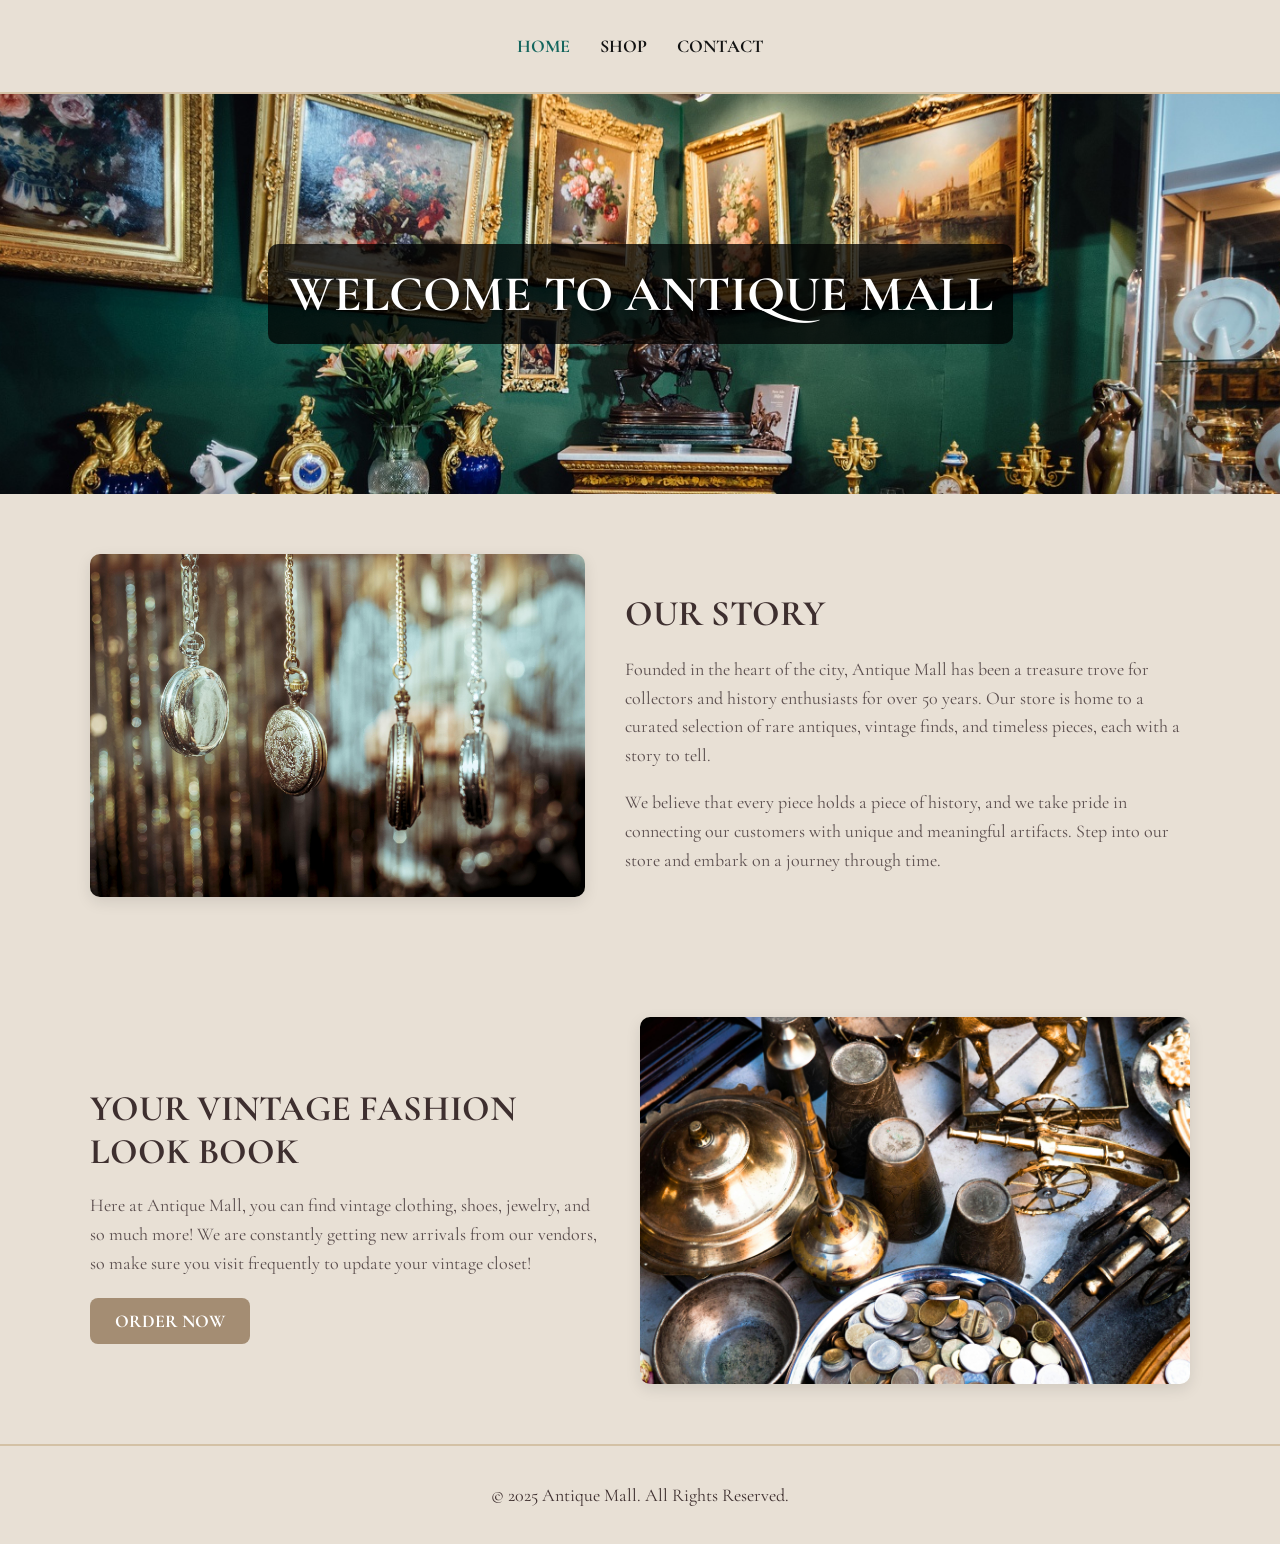
<file: index.html>
<!DOCTYPE html>
<html lang="en">

<head>
    <meta charset="UTF-8">
    <meta name="viewport" content="width=device-width, initial-scale=1.0">
    <title>Antique Store</title>
    <link href="https://fonts.googleapis.com/css2?family=Cormorant+Garamond:wght@400;700&display=swap" rel="stylesheet">
    <link rel="stylesheet" href="sourse/styles/mycss.css">
</head>
<script>
    document.addEventListener("DOMContentLoaded", function () {
        let links = document.querySelectorAll(".nav-menu a");
        let currentPage = window.location.pathname.split("/").pop();

        links.forEach(link => {
            if (link.getAttribute("href") === currentPage) {
                link.classList.add("active");
            }
        });
    });
</script>


 
    


 
<header>
    <nav>
        <ul class="nav-menu">
            <li><a href="index.html">Home</a></li>
            <li><a href="shop.html">Shop</a></li>
            <li><a href="contact.html">Contact</a></li>
             
        </ul>
    </nav>
    
</header>

<section class="hero">

    <h1>Welcome to Antique Mall</h1>

</section>

<section class="history">
    <div class="container">
        <div class="history-content">
            <img src="sourse/images/pexels-guado-18910389.jpg" alt="Inside Antique Mall">
            <div class="history-text">
                <h2>Our Story</h2>
                <p>
                    Founded in the heart of the city, Antique Mall has been a treasure trove for collectors and
                    history enthusiasts for over 50 years.
                    Our store is home to a curated selection of rare antiques, vintage finds, and timeless pieces,
                    each with a story to tell.
                </p>
                <p>
                    We believe that every piece holds a piece of history, and we take pride in connecting our
                    customers with unique and meaningful artifacts.
                    Step into our store and embark on a journey through time.
                </p>
            </div>
        </div>
    </div>
</section>
<section class="vintage-fashion">
    <div class="container">
        <div class="vintage-content">
            <div class="vintage-text">
                <h2>Your Vintage Fashion Look Book</h2>
                <p>
                    Here at Antique Mall, you can find vintage clothing, shoes, jewelry, and so much more!
                    We are constantly getting new arrivals from our vendors, so make sure you visit frequently to
                    update your vintage closet!
                </p>
                <a href="shop.html" class="order-button">Order Now</a>

            </div>
            <img src="sourse/images/pexels-damla-karaagacli-42037640-14936593.jpg" alt="Vintage fashion collection">
        </div>
    </div>
</section>




<footer>
    <p>&copy; 2025 Antique Mall. All Rights Reserved.</p>
</footer>



</html>
</file>
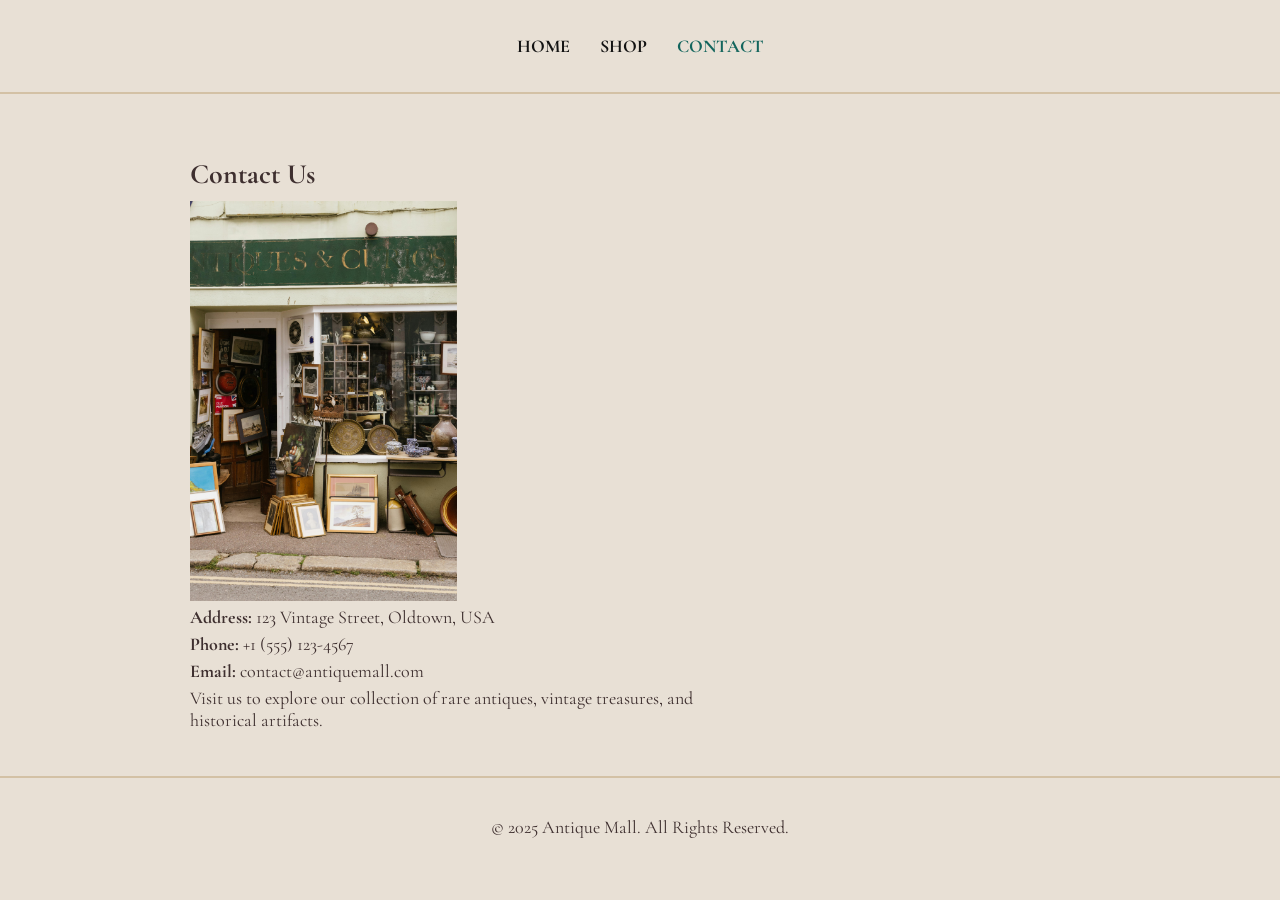
<file: contact.html>
<!DOCTYPE html>
<html lang="en">
<head>
    <meta charset="UTF-8">
    <meta name="viewport" content="width=device-width, initial-scale=1.0">
    <title>Antique Store</title>
    <link href="https://fonts.googleapis.com/css2?family=Cormorant+Garamond:wght@400;700&display=swap" rel="stylesheet">
    <link rel="stylesheet" href="sourse/styles/mycss.css">
</head>
<script>
  document.addEventListener("DOMContentLoaded", function () {
      let links = document.querySelectorAll(".nav-menu a");
      let currentPage = window.location.pathname.split("/").pop();

      links.forEach(link => {
          if (link.getAttribute("href") === currentPage) {
              link.classList.add("active");
          }
      });
  });
</script>
<header>
  <nav>
      <ul class="nav-menu">
          <li><a href="index.html">Home</a></li>
          <li><a href="shop.html">Shop</a></li>
          <li><a href="contact.html">Contact</a></li>
           
      </ul>
  </nav>
  
</header>
<script src="sourse/scripts/animation.js"></script>

<body>
  <section class="contact">
    <div class="contact-container">
       
        <div class="contact-info">
          <h1 class="hidden">Contact Us</h1>
          <img src="sourse/images/pexels-ellie-burgin-1661546-26387776.jpg" alt="Antique Store" class="hidden">          
          <p><strong>Address:</strong> 123 Vintage Street, Oldtown, USA</p>
          <p><strong>Phone:</strong> +1 (555) 123-4567</p>
          <p><strong>Email:</strong> contact@antiquemall.com</p>
          <p>Visit us to explore our collection of rare antiques, vintage treasures, and historical artifacts.</p>
        </div>
        
    </div>
</section>

<footer>
    <p>&copy; 2025 Antique Mall. All Rights Reserved.</p>
</footer>

</body>
</html>
</file>
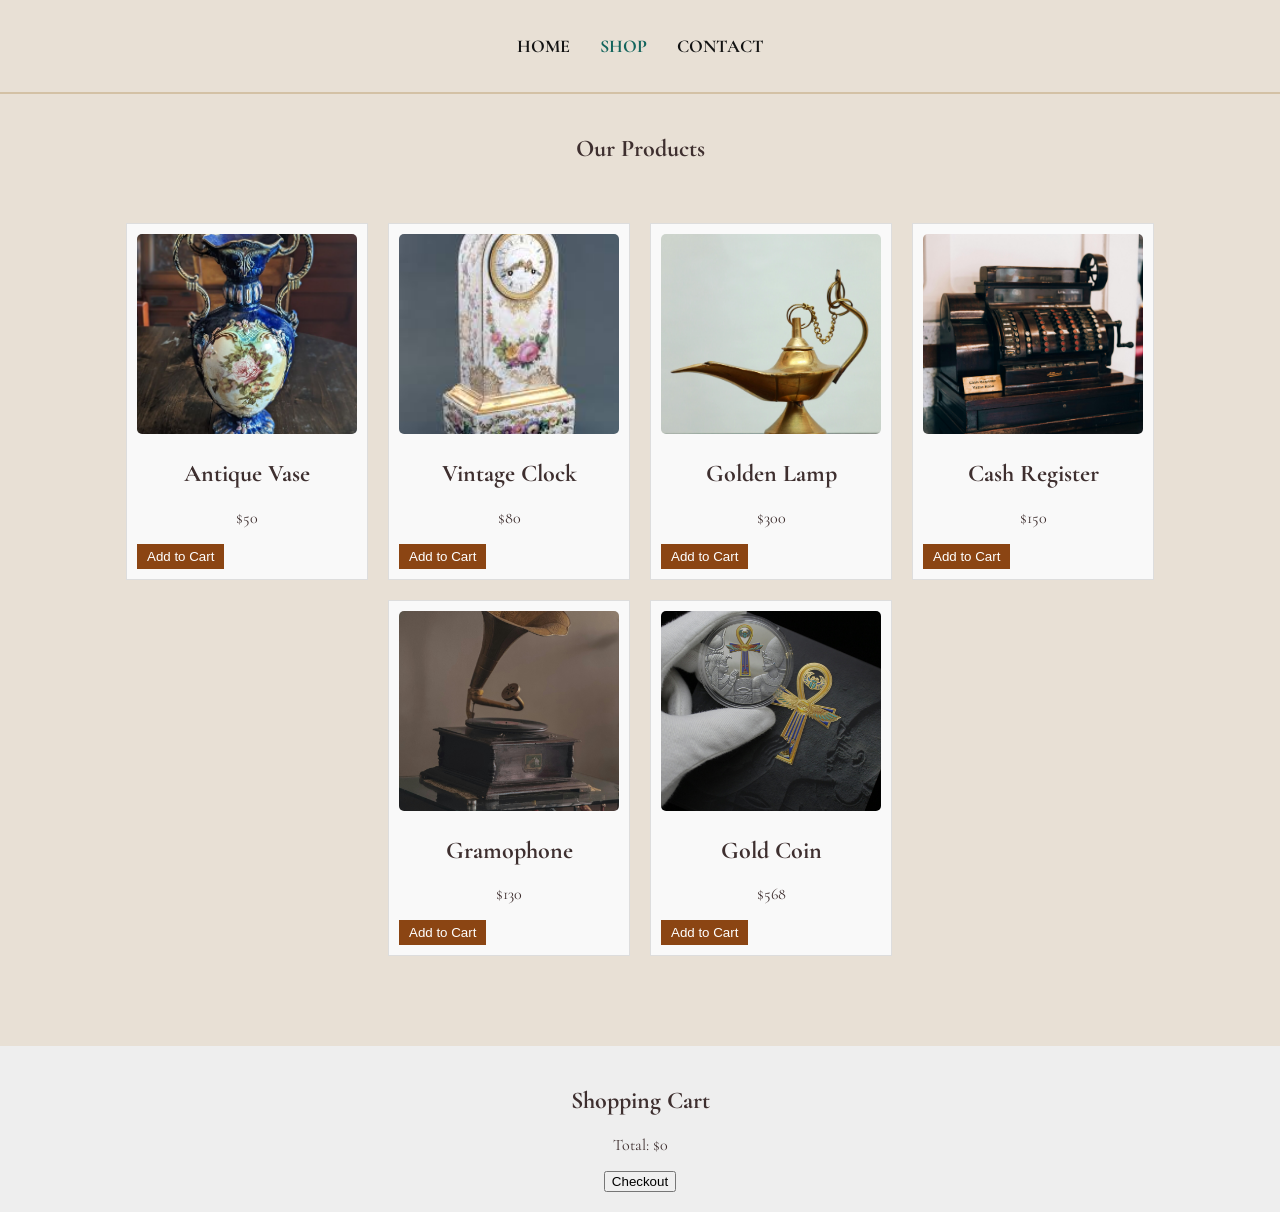
<file: shop.html>
<!DOCTYPE html>
<html lang="en">

<head>
  <meta charset="UTF-8">
  <meta name="viewport" content="width=device-width, initial-scale=1.0">
  <title>Antique Store</title>
  <link href="https://fonts.googleapis.com/css2?family=Cormorant+Garamond:wght@400;700&display=swap" rel="stylesheet">
  <link rel="stylesheet" href="sourse/styles/mycss.css">
</head>
<script>
  document.addEventListener("DOMContentLoaded", function () {
    let links = document.querySelectorAll(".nav-menu a");
    let currentPage = window.location.pathname.split("/").pop();

    links.forEach(link => {
      if (link.getAttribute("href") === currentPage) {
        link.classList.add("active");
      }
    });
  });
</script>

<body>


  <header>
    <nav>
      <ul class="nav-menu">
        <li><a href="index.html">Home</a></li>
        <li><a href="shop.html">Shop</a></li>
        <li><a href="contact.html">Contact</a></li>

      </ul>
    </nav>

  </header>
  <section class="shop">
    <h1>Our Products</h1>
    <div class="products">
      <div class="product">
        <img src="sourse/images/s-l1200.jpg" alt="Antique Vase">
        <h2>Antique Vase</h2>
        <p>$50</p>
        <button class="add-to-cart" data-name="Antique Vase" data-price="50">Add to Cart</button>
      </div>

      <div class="product">
        <img src="sourse/images/images.jpg" alt="Vintage Clock">
        <h2>Vintage Clock</h2>
        <p>$80</p>
        <button class="add-to-cart" data-name="Vintage Clock" data-price="80">Add to Cart</button>
      </div>

      <div class="product">
        <img src="sourse/images/pexels-borishamer-20122580.jpg" alt="Golden Lamp">
        <h2>Golden Lamp</h2>
        <p>$300</p>
        <button class="add-to-cart" data-name="Golden Lamp" data-price="300">Add to Cart</button>
      </div>
      <div class="product">
        <img src="sourse/images/pexels-lokmansevim-14156307.jpg" alt="Cash Register">
        <h2>Cash Register</h2>
        <p>$150</p>
        <button class="add-to-cart" data-name="Cash Register" data-price="150">Add to Cart</button>
      </div>
      <div class="product">
        <img src="sourse/images/pexels-inder-2148015373-30309846.jpg" alt="Gramophone">
        <h2>Gramophone</h2>
        <p>$130</p>
        <button class="add-to-cart" data-name="Gramophone" data-price="130">Add to Cart</button>
      </div>
      <div class="product">
        <img src="sourse/images/pexels-zlataky-cz-61823415-8442343.jpg" alt="Gold Coin">
        <h2>Gold Coin</h2>
        <p>$568</p>
        <button class="add-to-cart" data-name="Gold Coin" data-price="568">Add to Cart</button>
      </div>
    </div>
  </section>

  <section class="cart">
    <h2>Shopping Cart</h2>
    <ul id="cart-items"></ul>
    <p>Total: $<span id="total-price">0</span></p>
    <button id="checkout">Checkout</button>
  </section>

  <script src="sourse/scripts/cart.js"></script>

</body>




</html>
</file>
<file: sourse/styles/mycss.css>
/* Общие стили для навигации */
.nav-menu {
  list-style: none; /* Убираем маркеры списка */
  padding: 0;
  margin: 0;
  display: flex; /* Делаем меню горизонтальным */
  justify-content: center; /* Выравниваем по центру */
  background-color: #e8e0d5; /* Цвет фона (коричневый антикварный) */
  padding: 15px 0;
}

/* Стили ссылок */
.nav-menu li {
  margin: 0 15px; /* Расстояние между пунктами */
}

.nav-menu a {
  text-decoration: none;
  color: rgb(19, 19, 19);
  font-size: 18px;
  font-weight: bold;
  transition: color 0.3s ease;
  text-transform: uppercase;
}

/* Подсветка при наведении */
.nav-menu a:hover {
  color: #af9d24; /* Золотой цвет при наведении */
}

/* Подсветка активного пункта */
.nav-menu a.active {
  text-decoration: none;
  color: #13655d;
}

.hero {
    background-image: url('../images/background.jpg');
    background-size: cover; /* Заполняет всю область, сохраняя пропорции */
    background-position: center; /* Центрирует изображение */
    background-attachment: fixed; /* Фиксирует фон при прокрутке (параллакс-эффект) */
    height: 100vh; /* Высота блока на весь экран */
    display: flex;
    align-items: center;
    justify-content: center;
    color: #e8e0d5; /* Цвет текста на фоне */
    text-shadow: 2px 2px 10px rgba(0, 0, 0, 0.5); /* Тень текста для контраста */
  }
  
  .hero h1 {
    font-size: 50px;
    font-weight: bold;
    text-transform: uppercase;
    background: rgba(0, 0, 0, 0.758); /* Полупрозрачный черный фон */
    padding: 20px; /* Отступы вокруг текста */
    border-radius: 10px; /* Скругленные углы */
    display: inline-block; /* Чтобы фон подстроился под текст */
}
  
  .hero {
    background-attachment: fixed;
    background-size: cover;
    background-position: center;
    height: 100vh;
  }

  
  
/* Общие стили */
body {
    font-family: 'Cormorant Garamond', serif;
    color: #3e2f2f;
    background-color: #e8e0d5;
    margin: 0;
    padding: 0;
  }
  
  /* Шапка */
  header {
    background: #e8e0d5;
    padding: 20px 0;
    text-align: center;
    border-bottom: 2px solid #d3c1a5;
  }
  .history {
    background-color: #e8e0d5; /* Светлый фон */
    padding: 60px 20px;}


.container {
    max-width: 1100px;
    margin: 0 auto;
}


.history-content {
    display: flex;
    align-items: center;
    gap: 40px; /* Расстояние между картинкой и текстом */
}

.history img {
    width: 45%; /* Изображение занимает 45% ширины контейнера */
    border-radius: 10px;
    box-shadow: 0 5px 15px rgba(0, 0, 0, 0.1);
}

.history-text {
    width: 55%; /* Текст занимает 55% ширины */
}

.history h2 {
    font-size: 36px;
    color: #3e2f2f;
    margin-bottom: 20px;
    text-transform: uppercase;
}

.history p {
    font-size: 18px;
    color: #5a4d4d;
    line-height: 1.6;
    margin-bottom: 15px;
    
}
.vintage-content img {
  order: 2; /* Принудительно перемещает изображение вправо */
}

.vintage-text {
  order: 1; /* Принудительно перемещает текст влево */
}

.vintage-fashion {
  background-color: #e8e0d5; /* Мягкий фон */
  padding: 60px 20px;
}

.vintage-content {
  display: flex;
  align-items: center;
  gap: 40px; /* Расстояние между текстом и изображением */
}

.vintage-text {
  width: 50%;
}

.vintage-text h2 {
  font-size: 36px;
  color: #3e2f2f;
  margin-bottom: 15px;
  text-transform: uppercase;
}

.vintage-text p {
  font-size: 18px;
  color: #5a4d4d;
  line-height: 1.6;
  margin-bottom: 20px;
}

.vintage-content img {
  width: 50%;
  border-radius: 10px;
  box-shadow: 0 5px 15px rgba(0, 0, 0, 0.1);
 
}

.order-button {
  display: inline-block;
  background-color: #a48d73; /* Цвет кнопки */
  color: white;
  text-transform: uppercase;
  padding: 12px 25px;
  font-size: 18px;
  font-weight: bold;
  border-radius: 8px;
  text-decoration: none;
  transition: background 0.3s ease;
}

.order-button:hover {
  background-color: #8b735c;
}

a {
  text-decoration: none; /* Убирает подчеркивание */
  color: inherit; /* Наследует цвет текста */
}

a:focus,
a:hover {
  outline: none; /* Убирает обводку */
  color: inherit; /* Не меняет цвет при наведении */
}
 

  
  nav ul {
    list-style: none;
    padding: 0;
    display: flex;
    justify-content: center;
  }
  
  nav ul li {
    margin: 0 20px;
  }
  
  nav ul li a {
    text-decoration: none;
    font-size: 20px;
    color: #3e2f2f;
    transition: color 0.3s ease;
  }
  
  nav ul li a:hover {
    color: #a48d73;
  }
  
  /* Главный баннер */
  .hero {
   
    height: 400px;
    display: flex;
    align-items: center;
    justify-content: center;
    color: #fff;
    text-shadow: 1px 1px 5px rgba(0, 0, 0, 0.5);
  }
  
  .hero h1 {
    font-size: 50px;
    font-weight: 700;
    text-transform: uppercase;
  }
  
  /* Карточки товаров */
  .products {
    display: grid;
    grid-template-columns: repeat(auto-fit, minmax(300px, 1fr));
    gap: 20px;
    padding: 40px;
  }
  
  .product-card {
    background: #fff;
    border: 1px solid #d3c1a5;
    padding: 20px;
    box-shadow: 0 5px 15px rgba(0, 0, 0, 0.1);
    transition: transform 0.3s ease;
  }
  
  .product-card:hover {
    transform: translateY(-5px);
  }
  
  .product-card img {
    max-width: 100%;
    border-bottom: 2px solid #d3c1a5;
  }
  
  .product-card h3 {
    font-size: 24px;
    color: #3e2f2f;
    margin-top: 10px;
  }
  
  /* Подвал */
  footer {
    background: #e8e0d5;
    text-align: center;
    padding: 20px 0;
    border-top: 2px solid #d3c1a5;
    font-size: 18px;
  }
 
  .shop {
    text-align: center;
    padding: 20px;
}

.products {
    display: flex;
    justify-content: center;
    gap: 20px;
    flex-wrap: wrap;
}

.product {
    border: 1px solid #ddd;
    padding: 10px;
    width: 200px;
    text-align: center;
    background-color: #f9f9f9;
}

.product img {
    max-width: 100%;
    height: auto;
}

.add-to-cart {
    display: block;
    margin-top: 10px;
    padding: 5px 10px;
    background-color: #8B4513;
    color: white;
    border: none;
    cursor: pointer;
}

.add-to-cart:hover {
    background-color: #A0522D;
}

/* Оформление корзины */
.cart {
    text-align: center;
    margin-top: 30px;
    padding: 20px;
    background-color: #eee;
}

#cart-items {
    list-style: none;
    padding: 0;
}

#cart-items li {
    margin: 5px 0;
}
.products {
  display: flex;
  flex-wrap: wrap;
  justify-content: center; /* Выравнивание товаров по центру */
  gap: 20px;
}

.product {
  width: 220px; /* Одинаковая ширина товаров */
  text-align: center;
  border: 1px solid #ddd;
  padding: 10px;
  background-color: #f9f9f9;
}

.product img {
  width: 100%; /* Делаем изображения адаптивными */
  height: 200px; /* Фиксированная высота */
  object-fit: cover; /* Обрезка изображения без искажений */
  border-radius: 5px;
}
.contact {
  display: flex;
  justify-content: center;
  padding: 40px 20px;
}

.contact-container {
  display: flex;
  align-items: center;
  justify-content: space-between; /* Равномерное размещение */
  max-width: 900px;
  width: 100%;
  gap: 40px; /* Расстояние между картинкой и текстом */
}

.contact-image {
  flex: 1;
  max-width: 40%; /* Ограничиваем ширину */
}

.contact-image img {
  width: 100%;
  height: auto;
  border-radius: 10px;
}

.contact-info {
  flex: 1;
  max-width: 60%; /* Ограничиваем ширину текста */
  text-align: left;
}

.contact-info h1 {
  font-size: 28px;
  margin-bottom: 10px;
}

.contact-info p {
  font-size: 18px;
  margin: 5px 0;
}

/* Адаптив для телефонов */
@media (max-width: 768px) {
  .contact-container {
      flex-direction: column;
      text-align: center;
  }

  .contact-image, .contact-info {
      max-width: 100%;
  }
}
.hidden {
  opacity: 0;
  transform: translateY(-50px);
  transition: opacity 1s ease-out, transform 1s ease-out;
}

.visible {
  opacity: 1;
  transform: translateY(0);
}
.animated, .hidden {
  max-width: 100%; /* Чтобы не выходила за границы */
  max-height: 400px; /* Ограничиваем высоту */
  display: block;

}
</file>
